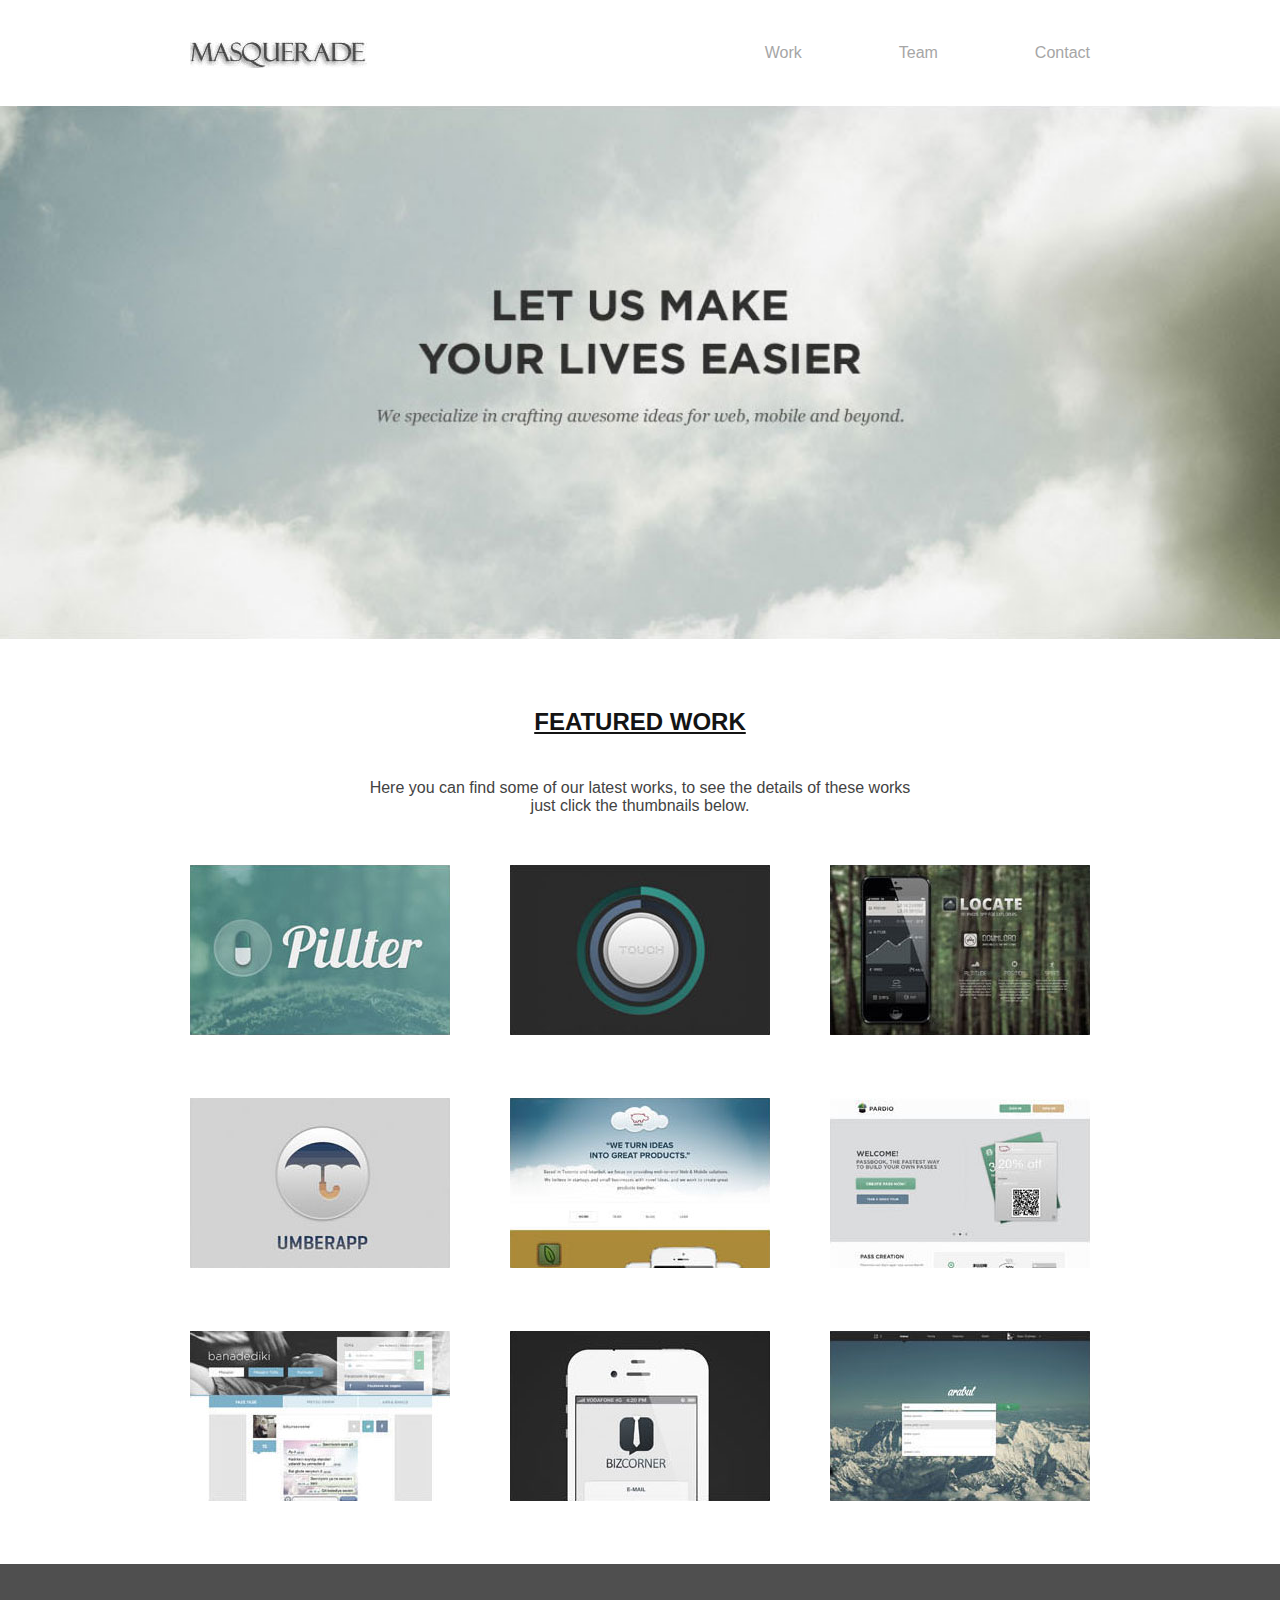
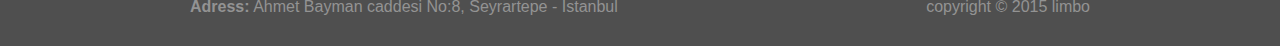
<file: index.html>
<!doctype html>
<html>
<head>
<meta charset="utf-8">
<title>Masqured</title>
<link rel="stylesheet" type="text/css" href="assets/css/reset.css">
<link rel="stylesheet" type="text/css" href="assets/css/style.css">
</head>

<body>
	<div class="container">
    	<header>
        	<div class="logo">
            	<img src="assets/img/logo.jpg">
            </div><!----.logo---->
            <nav>
            	<ul><li><a href="index.html" target="_blank">Work</a></li></ul>
                <ul><li><a href="team.html" target="_blank">Team</a></li></ul>
                <ul><li><a href="contact.html" target="_blank">Contact</a></li></ul>
            </nav>
        </header>
    </div><!----.container---->
    <div class="slider">
        	<img src="assets/img/slider.jpg">
    </div><!---.slider--->
    <div class="container clearfix">
    	<section>
    		<div class="featured-work">
        		<h2>featured work</h2>
                <p>Here you can find some of our latest works, to see the details of these works <br>just click the thumbnails below.</p>
        	</div><!---.featured-work-->
            <div class="featured-1">
            	<img src="assets/img/1.jpg" height="170" width="260" alt="1">
                <img src="assets/img/2.jpg" height="170" width="260" alt="2">
                <img src="assets/img/3.jpg" height="170" width="260" alt="3">
            </div><!---.featured-1--->
            <div class="featured-1">
                <img src="assets/img/4.jpg" height="170" width="260" alt="4">
                <img src="assets/img/5.jpg" height="170" width="260" alt="5">
                <img src="assets/img/6.jpg" height="170" width="260" alt="6">
            </div><!---featured-1---->
            <div class="featured-2">
                <img src="assets/img/7.jpg" height="170" width="260" alt="7">
                <img src="assets/img/8.jpg" height="170" width="260" alt="8">
                <img src="assets/img/9.jpg" height="170" width="260" alt="9">
            </div><!---.featured-2---->
    	</section>
    </div><!----.container--->
    <footer>	
    	<div class="container">
        	<p><strong>Adress:</strong> Ahmet Bayman caddesi No:8, Seyrartepe - Istanbul <span> copyright &copy; 2015 limbo</span></p>
        </div><!--.container--->
    </footer>
</body>
</html>
</file>
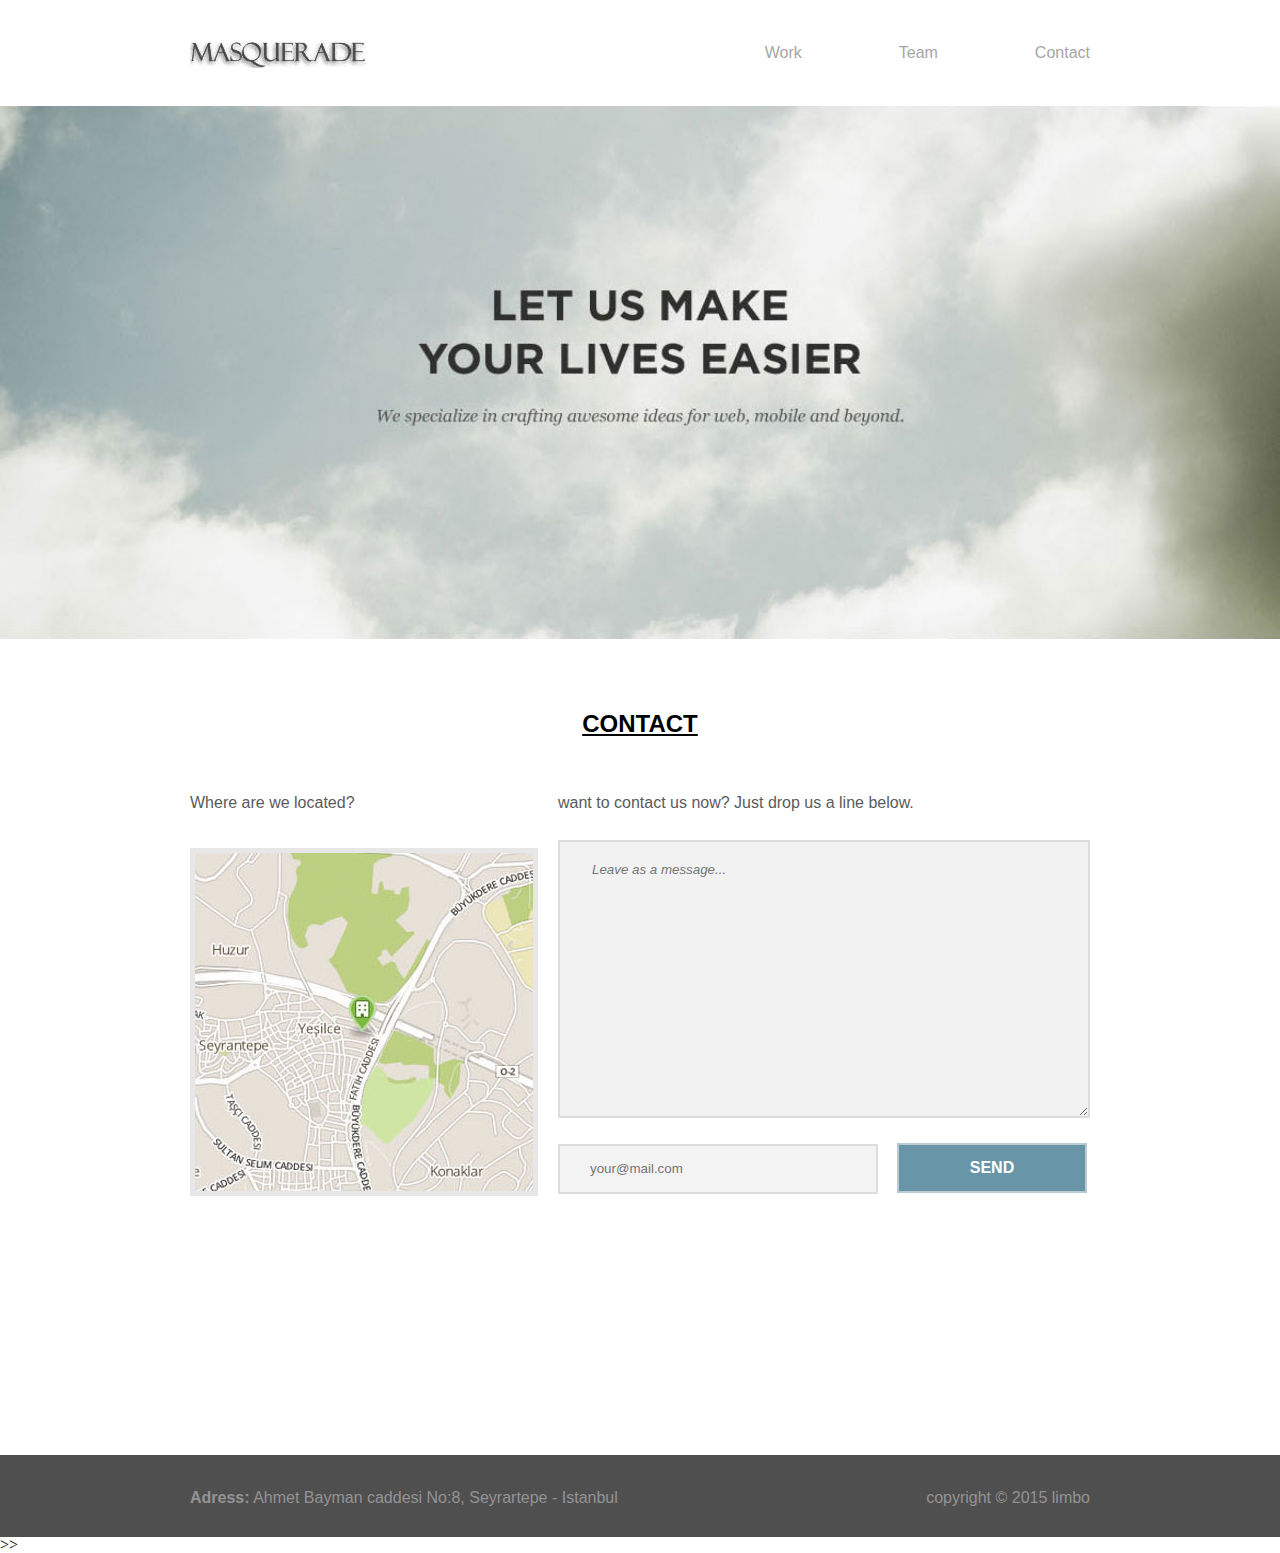
<file: contact.html>
<!doctype html>
<html>
<head>
<meta charset="utf-8">
<title>Masqured</title>
<link rel="stylesheet" type="text/css" href="assets/css/reset.css">
<link rel="stylesheet" type="text/css" href="assets/css/style.css">
</head>

<body>
	<div class="container">
    	<header>
        	<div class="logo">
            	<img src="assets/img/logo.jpg">
            </div><!----.logo---->
            <nav>
            	<ul><li><a href="index.html" target="_blank">Work</a></li></ul>
                <ul><li><a href="team.html" target="_blank">Team</a></li></ul>
                <ul><li><a href="contact.html" target="_blank">Contact</a></li></ul>
            </nav>
        </header>
    </div><!----.container---->
    <div class="slider">
        	<img src="assets/img/slider.jpg">
    </div><!---.slider--->
    <section>
    	<div class="container clearfix">
        	<div class="contact-txt">
            	<h4>contact</h4>
            </div><!---.contact-txt----->
                <div class="left-contact">
                	<p>Where are we located?</p>
                    <img src="assets/img/lft-conact.jpg" width="338" height="338" alt="map">
                </div><!---.left-contact--->
                <div class="right-contact">
                	<p>want to contact us now? Just drop us a line below.</p>
                    <textarea placeholder="Leave as a message..."></textarea>
                    <input placeholder="your@mail.com">
                    <button>SEND</button>
                </div><!---.right-contact---->
        </div><!---.container--->
    </section>
    <footer>	
    	<div class="container">
        	<p><strong>Adress:</strong> Ahmet Bayman caddesi No:8, Seyrartepe - Istanbul <span> copyright &copy; 2015 limbo</span></p>
        </div><!--.container--->
    </footer>
</body>
</html>
>>
</file>
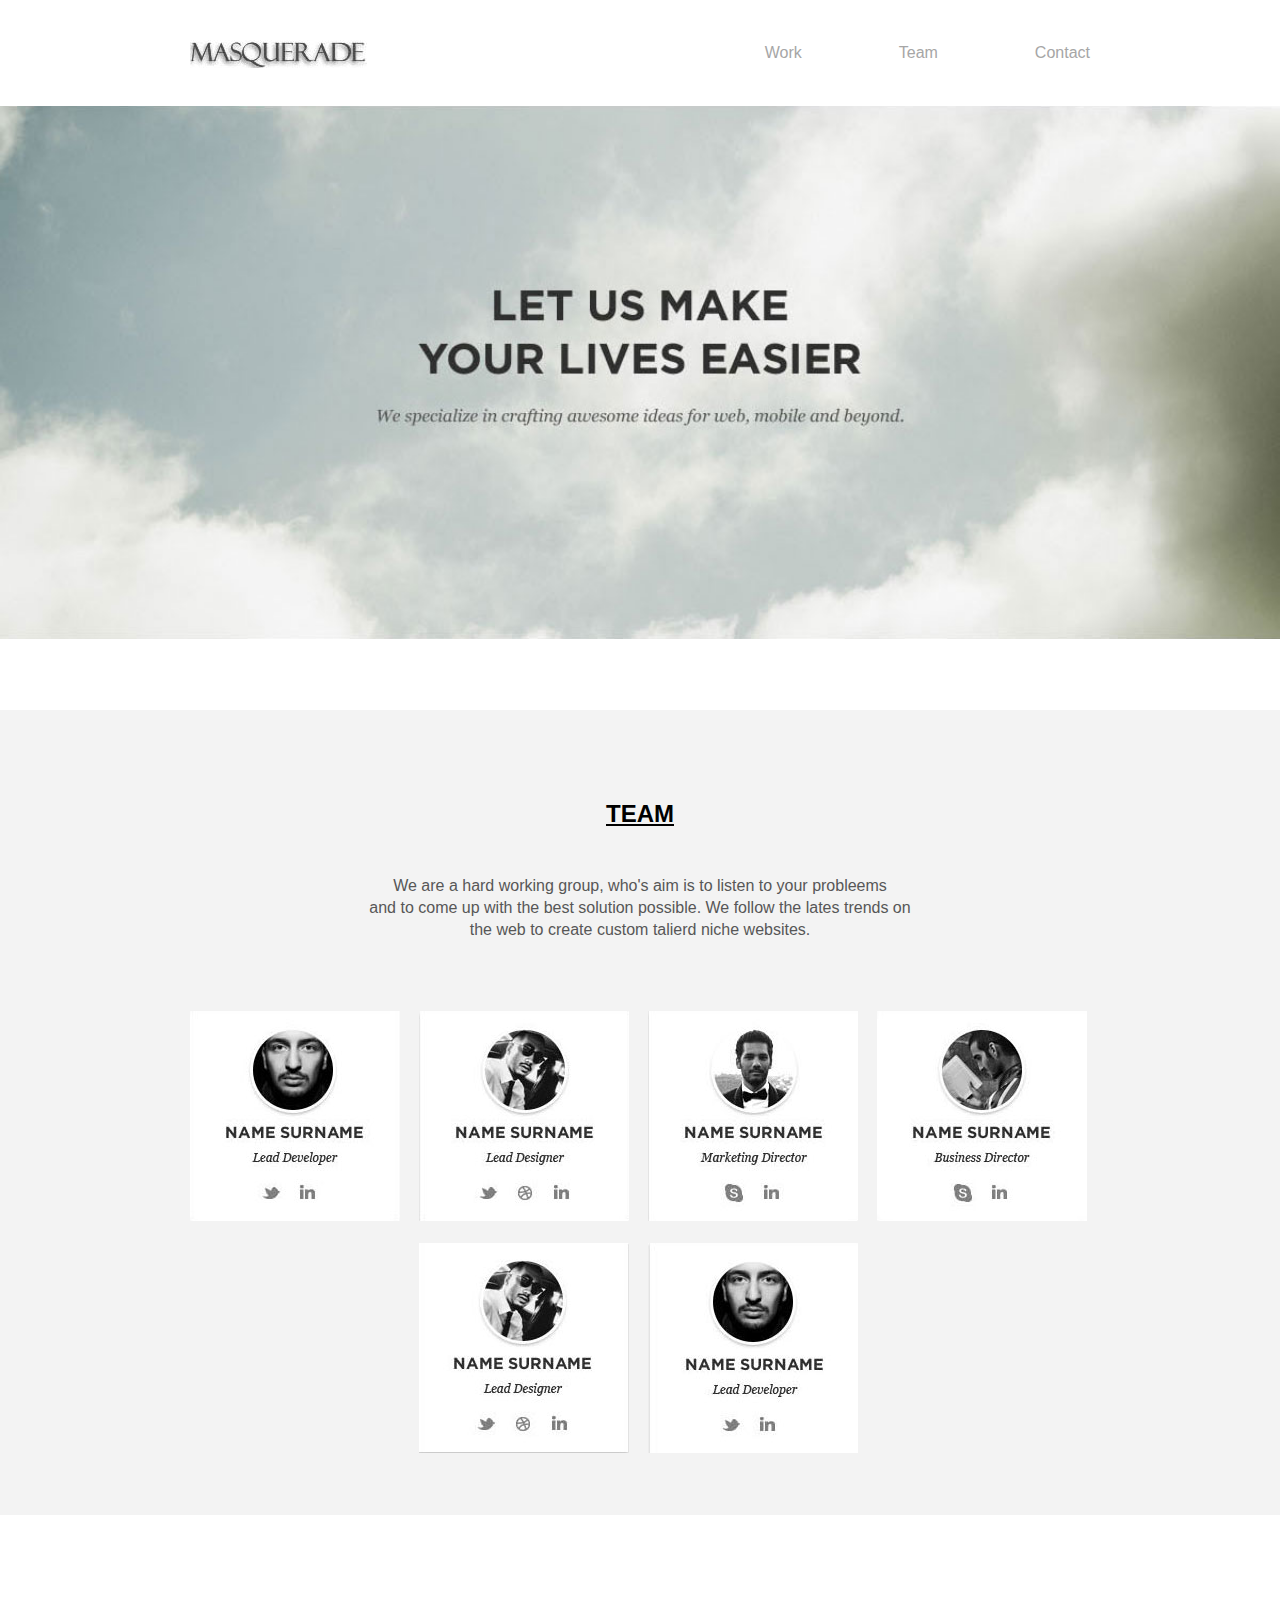
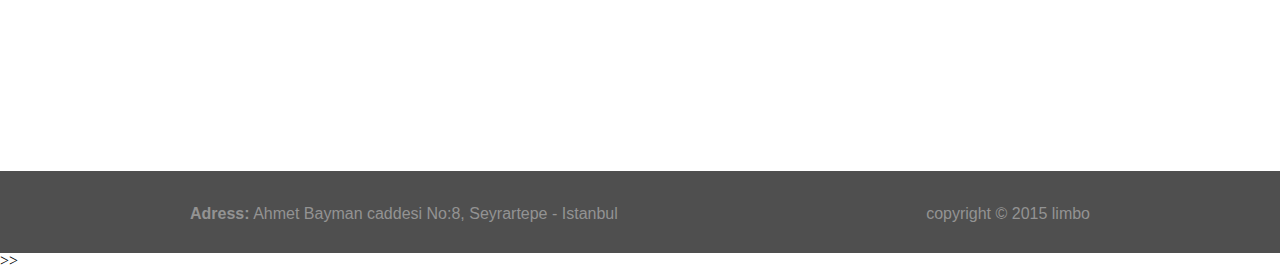
<file: team.html>
<!doctype html>
<html>
<head>
<meta charset="utf-8">
<title>Masqured</title>
<link rel="stylesheet" type="text/css" href="assets/css/reset.css">
<link rel="stylesheet" type="text/css" href="assets/css/style.css">
</head>

<body>
	<div class="container">
    	<header>
        	<div class="logo">
            	<img src="assets/img/logo.jpg">
            </div><!----.logo---->
            <nav>
            	<ul><li><a href="index.html" target="_blank">Work</a></li></ul>
                <ul><li><a href="team.html" target="_blank">Team</a></li></ul>
                <ul><li><a href="contact.html" target="_blank">Contact</a></li></ul>
            </nav>
        </header>
    </div><!----.container---->
    <div class="slider">
        	<img src="assets/img/slider.jpg">
    </div><!---.slider--->
    <section>
    	<div class="bg-color">
        	<div class="container clearfix">
            	<div class="team-txt">
                	<h3>Team</h3>
                    <p>We are a hard working group, who's aim is to listen to your probleems<br>
                     and to come up with the best solution possible. We follow the lates trends on <br> 
                     the web to create custom talierd niche websites.</p>
                </div><!----.team-txt--->
                <div class="team-1">
                	<img src="assets/img/team-1.jpg" alt="1" width="210" height="210">
                </div><!---team-1-->
                <div class="team-1">
                	<img src="assets/img/team-2.jpg" alt="2" width="210" height="210"	>
                    <img src="assets/img/team-3.jpg" alt="3" width="210" height="210">
                </div><!---team-1-->
                <div class="team-1">
                	<img src="assets/img/team-4.jpg" alt="4" width="210" height="210">
                    <img src="assets/img/team-5.jpg" alt="5" width="210" height="210">
                </div><!---team-1-->
                <div class="team-2">
                	<img src="assets/img/team-6.jpg" alt="6" width="210" height="210">
                </div><!---team-2-->
            </div><!----.container--->
        </div><!---.bg-color--->
    </section>
    <footer>	
    	<div class="container">
        	<p><strong>Adress:</strong> Ahmet Bayman caddesi No:8, Seyrartepe - Istanbul <span> copyright &copy; 2015 limbo</span></p>
        </div><!--.container--->
    </footer>
</body>
</html>
>>
</file>
<file: assets/css/style.css>
.container{
	width:900px;
	margin:0 auto;
}
.logo{
	float:left;
	margin:40px 0 33px;
}
nav {
	float:right;
}
nav ul{
	float:left;
	margin:44px 0;
}
nav ul li{
	display:inline-block;
}
nav ul li a{
	display:inline-block;
	font:16px Arial, Helvetica, sans-serif;
	margin-left:97px;
	text-decoration:none;
	color:#a6a6a6; 
}
nav ul li a:hover{
	color:#0F0;
	text-decoration:underline;
}
.slider img{
	width:100%;
}
.featured-work{
	text-align:center;
	margin-top:50px;
}
.featured-work h2{
	text-transform:uppercase;
	font-size:24px;
	font-family:Arial, Helvetica, sans-serif;
	font-weight:bold;
	text-decoration:underline;
	margin-bottom:45px;
	color:#141414;	
}
.featured-work p{
	font:16px Arial, Helvetica, sans-serif;
	color:#434343;
	line-height:18px;
	margin-bottom:50px;
}
.featured-1{
	float:left;
	width:260px;
	margin-right:60px;
}
.featured-2{
	float:left;
	width:260px;
}
.featured-1 img, .featured-2 img{
	margin-bottom:60px;
}
footer{
	background-color:#4f4f4f;
	padding:34px 0 30px;
}
footer p{
	font:16px Arial, Helvetica, sans-serif;
	color:#939393;
}
footer p strong{
	font-weight:bold;
}
footer p span{
	float:right;
}
/**--------------TEAM START---------------**/
.slider{
	margin-bottom:68px;
}
.bg-color{
	background-color:#f3f3f3;
}
.team-txt{
	text-align:center;	
}
.team-txt h3{
	font:24px Arial, Helvetica, sans-serif;
	color:#000;
	text-transform:uppercase;
	font-weight:bold;
	text-decoration:underline;
	padding-top:90px;
	padding-bottom:47px;
}
.team-txt p{
	font:16px Arial, Helvetica, sans-serif;
	color:#575757;
	line-height:22px;
	padding-bottom:70px;	
}
.team-1{
	float:left;
	width:210px;
	margin-right:19px;
	margin-bottom:40px;
}
.team-1 img, .team-2 img{
	margin-bottom:19px;
}
/**------------CONTACT START----------------**/
section{
	padding-bottom:256px;
}
.contact-txt{
	text-align:center;
}
.contact-txt h4{
	font:24px Arial, Helvetica, sans-serif;
	color:#000;
	text-transform:uppercase;
	font-weight:bold;
	text-decoration:underline;
	margin-bottom:56px;
}
.left-contact{
	float:left;
	margin-right:20px;
}
.left-contact p{
	font:16px Arial, Helvetica, sans-serif;
	color:#5b5b5b;
	margin-bottom:36px;
}
.left-contact img{
	border:5px solid #e7e7e7;
}
.right-contact p{
	font:16px Arial, Helvetica, sans-serif;
	color:#5b5b5b;
	margin-bottom:28px;
}
textarea{
	width:494px;
	font-style:italic;
	font-family:Arial, Helvetica, sans-serif;
	height:252px;
	padding-top:20px;
	padding-left:32px;
	background-color:#f2f2f2;
	border:2px solid #dcdcdc;
	margin-bottom:22px;

}
input{
	width:320px;
	height:50px;
	border:2px solid #dcdcdc;	
	padding-left:30px;
	box-sizing:border-box;
	background-color:#f3f3f3;
	margin-right:15px;
}
button{
	height:50px;
	width:190px;
	color:#FFF;
	background-color:#6895a8;
	font-weight:bold;
	font-family:Arial, Helvetica, sans-serif;
	font-size:16px;
	border:2px solid #bbcacf;
}
</file>
